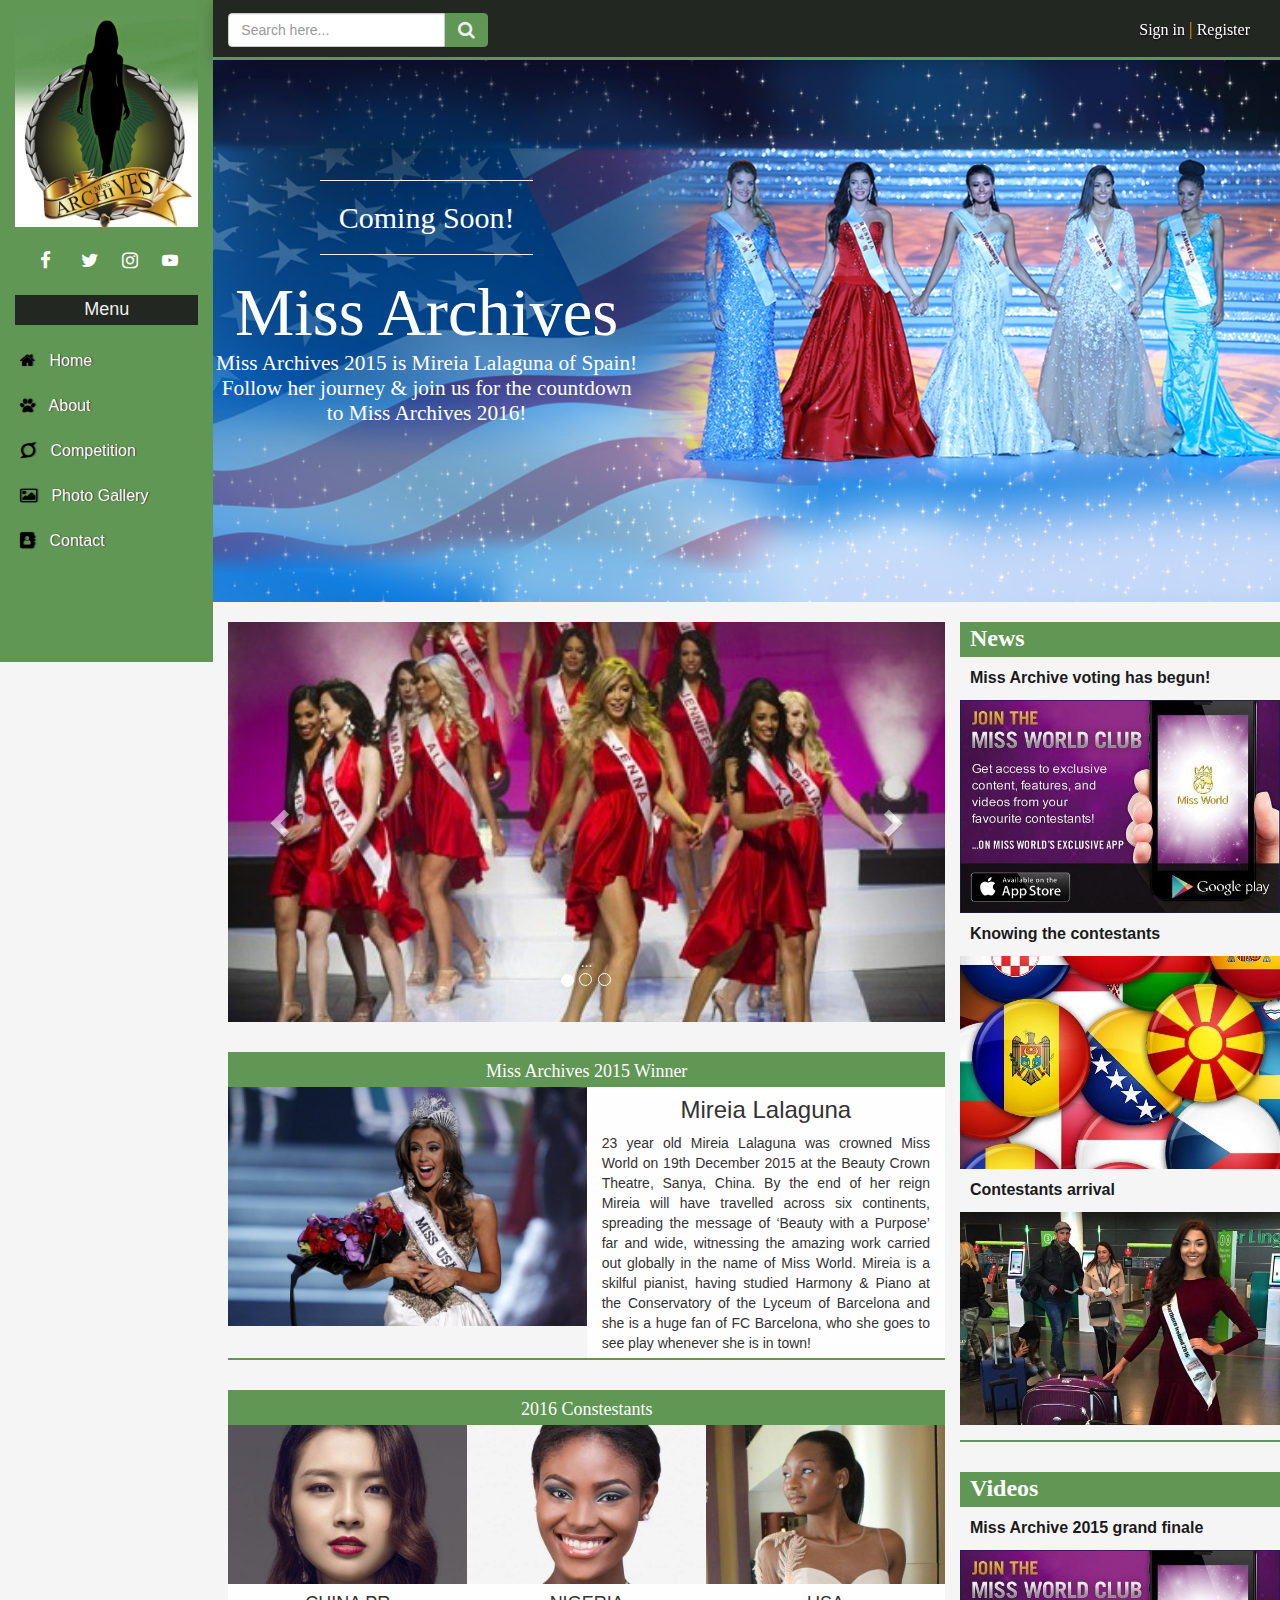
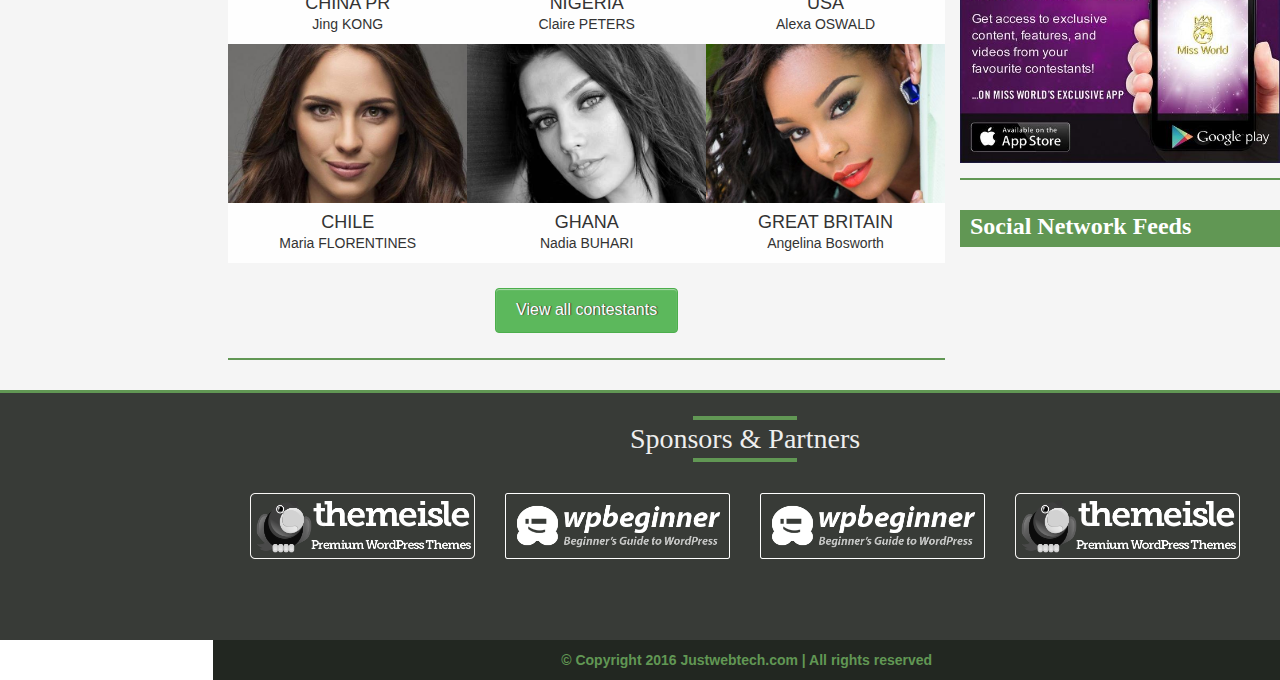
<file: index.html>
<!DOCTYPE html PUBLIC "-//W3C//DTD XHTML 1.0 Transitional//EN" "http://www.w3.org/TR/xhtml1/DTD/xhtml1-transitional.dtd">
<html xmlns="http://www.w3.org/1999/xhtml">
<head>
<meta http-equiv="Content-Type" content="text/html; charset=utf-8" />
<title>Beauty Pageant</title>
<link rel="shortcut icon" href="images/6558191_org.jpg" />
<link rel="stylesheet" type="text/css" href="css/pageantStyle.css"/>
<link rel="stylesheet" type="text/css" href="css/animate.css"/>
<link rel="stylesheet" type="text/css" href="css/bootstrap.css"/>
<link rel="stylesheet" type="text/css" href="css/font-awesome.css"/>
<script type="text/javascript" src="js/jquery-1.11.3.min.js"></script>
<script type="text/javascript" src="js/pageant_js.js"></script>
<script type="text/javascript" src="js/bootstrap.min.js"></script>
</head>

<body>
	<div class="container-fluid">
        <aside class="col-sm-2 col-md-2 aside pull-left">
			<div class="col-sm-12 col-md-12 bg-danger pad">
				<img src="images/Miss Archives logo.jpg- medium.jpg" class="img-responsive" />
			</div>
			<div class="col-sm-12 col-md-12 add-pad margin-top">
				<div class="col-sm-3 col-md-3">
					<a href="#"><i class="fa fa-facebook"></i></a>
				</div>
				<div class="col-sm-3 col-md-3">
					<a href="#"><i class="fa fa-twitter"></i></a>
				</div>
				<div class="col-sm-3 col-md-3">
					<a href="#"><i class="fa fa-instagram"></i></a>
				</div>
				<div class="col-sm-3 col-md-3">
					<a href="#"><i class="fa fa-youtube-play"></i></a>
				</div>
			</div>
			<div class="col-sm-12 col-md-12 menu">
				<h4 >Menu</h4>
			</div>
			<div class="col-sm-12 col-md-12 menu ul pad">
				<ul class="nav nav-stacked text-left pad">
					<li class="active"><a href="index.html"><i class="fa fa-home"></i> Home</a></li>
					<li><a href="about.html"><i class="fa fa-paw"></i> About</a></li>
					<li><a href="competition.html"><i class="fa fa-superpowers"></i> Competition</a></li>
					<li><a href="photos.html"><i class="fa fa-photo"></i> Photo  Gallery</a></li>
					<li><a href="contact.html"><i class="fa fa-address-book"></i> Contact</a></li>
				</ul>
			</div>
		</aside>
		<header class="page-header col-md-10 col-sm-10 pull-right">
                <a href="#" class="pull-right sign">Sign in <span>|</span> Register</a>
			<div class="input-group col-sm-3 col-md-3 col-xs-7">
				<input type="search" autocomplete="on" placeholder="Search here..." class="search form-control"  />
				<span class="input-group-addon "><i class=" fa fa-search "></i></span>
			</div>
        </header><!-- end of header ---->
			<div class="col-sm-10 col-md-10 clearfix col-sm-offset-2 col-md-offset-2 pad top">
				<img src="images/HomepageBannerUSA9.jpg" class="img-responsive"  />
				<div class="content">
					<hr /><h2> Coming Soon!</h2><hr />
					<h1>Miss Archives</h1>
					<p>Miss Archives 2015 is Mireia Lalaguna of Spain! Follow her journey & join us for the countdown to Miss Archives 2016!</p>
				</div>
			</div>
<!--- middle section ----->
		<section class="middle-section col-sm-7 col-md-7 col-sm-offset-2 col-md-offset-2 pad">
		<div class="clearfix" style="height:20px; width:100%"></div>
			<div class="  col-sm-12 col-md-12 text-center">
                        <div id="carousel-example-generic" class="carousel slide" data-ride="carousel">
                          <!-- Indicators -->
                          <ol class="carousel-indicators">
                            <li data-target="#carousel-example-generic" data-slide-to="0" class="active"></li>
                            <li data-target="#carousel-example-generic" data-slide-to="1"></li>
                            <li data-target="#carousel-example-generic" data-slide-to="2"></li>
                          </ol>
                        
                          <!-- Wrapper for slides -->
                          <div class="carousel-inner">
                            <div class="item active">
                              <img src="images/slide01.jpg" />
                              <div class="carousel-caption">
                                ...
                              </div>
                            </div>
                            <div class="item">
                              <img src="images/Indian-Princess-2013.jpg"/>
                              <div class="carousel-caption">
                                ...
                              </div>
                            </div>
                           	<div class="item">
                              <img src="images/slide02.jpg"/>
                              <div class="carousel-caption">
                                ...
                              </div>
                            </div>
                          </div>
                        
                          <!-- Controls -->
                          <a class="left carousel-control" href="#carousel-example-generic" role="button" data-slide="prev">
                            <span class="glyphicon glyphicon-chevron-left"></span>
                          </a>
                          <a class="right carousel-control" href="#carousel-example-generic" role="button" data-slide="next">
                            <span class="glyphicon glyphicon-chevron-right"></span>
                          </a>
                        </div>
			</div>
			<div class="col-sm-12 col-md-12 text-center margin-top">
				<div class="col-sm-12 col-md-12 contestant margin-top"><h4>Miss Archives 2015 Winner</h4></div>
				<div class="col-sm-6 col-md-6 pad">
					<img src="images/miss-usa-2013-winner.jpg" class="img-responsive" />
				</div>
				<div class="col-sm-6 col-md-6 reign">
					<h3 class="add-pad">Mireia Lalaguna</h3>
					<p class="text-justify">23 year old Mireia Lalaguna was crowned Miss World on 19th December 2015 at the Beauty Crown Theatre, Sanya, China. By the end of her reign Mireia will have travelled across six continents, spreading the message of ‘Beauty with a Purpose’ far and wide, witnessing the amazing work carried out globally in the name of Miss World. Mireia is a skilful pianist, having studied Harmony & Piano at the Conservatory of the Lyceum of Barcelona and she is a huge fan of FC Barcelona, who she goes to see play whenever she is in town!</p>
				</div>
				<div class="col-sm-12 col-md-12 end"></div>
			</div>
			<div class="col-md-12 col-sm-12 margin-top text-center">
				<div class="col-sm-12 col-md-12 contestant margin-top"><h4 class="">2016 Constestants</h4></div>
				<div class="col-sm-4 col-md-4 pad">
				<img src="images/1369067_featuredImage6x4.600x.jpg" class="img-responsive" />
				<div class="col-sm-12 col-md-12 add-pad bg-white">
					<h4>CHINA PR</h4>
					<p>Jing KONG</p>
				</div>
				</div>
				<div class="col-sm-4 col-md-4 pad">
					<img src="images/1369161_featuredImage6x4.600x.jpg" class="img-responsive" />
					<div class="col-sm-12 col-md-12 add-pad bg-white">
					<h4>NIGERIA</h4>
					<p>Claire PETERS</p>
				</div>
				</div>
				<div class="col-sm-4 col-md-4 pad">
					<img src="images/1369133_featuredImage6x4.600x.jpg" class="img-responsive" />
					<div class="col-sm-12 col-md-12 add-pad bg-white">
					<h4>USA</h4>
					<p>Alexa OSWALD</p>
				</div>
				</div>
				<div class="col-sm-4 col-md-4 pad">
					<img src="images/1368983_featuredImage6x4.600x.jpg" class="img-responsive" />
					<div class="col-sm-12 col-md-12 add-pad bg-white">
					<h4>CHILE</h4>
					<p>Maria FLORENTINES</p>
				</div>
				</div>
				<div class="col-sm-4 col-md-4 pad">
					<img src="images/1368988_featuredImage6x4.600x.jpg" class="img-responsive" />
					<div class="col-sm-12 col-md-12 add-pad bg-white">
					<h4>GHANA</h4>
					<p>Nadia BUHARI</p>
				</div>
				</div>
				<div class="col-sm-4 col-md-4 pad">
					<img src="images/1369018_featuredImage6x4.600x.jpg" class="img-responsive" />
					<div class="col-sm-12 col-md-12 add-pad bg-white">
					<h4>GREAT BRITAIN</h4>
					<p>Angelina Bosworth</p>
				</div>
				</div>
				<div class="col-sm-12 col-md-12 text-center add-pad margin-top margin-bottom" >
					<a href="#" class="btn btn-success add-pad-2">View all contestants</a>
				</div>
				<div class="col-sm-12 col-md-12 end"></div>
			</div>
		</section>

		</section>
		<section class="right-section pull-right col-sm-3 col-md-3 pad">
			<div class="clearfix" style="height:20px; width:100%"></div>
                <div class="col-sm-12 col-md-12 pad">
                    <div class="col-sm-12 col-md-12 contestant contest pad"><h4 class="">News</h4></div>
                    <div class="col-sm-12 col-md-12 pad news"><p class="add-pad"><b><a href="#">Miss Archive voting has begun!</a><b></p></div>
                    <div class="col-sm-12 col-md-12 pad"><img src="images/1376043_featuredImage6x4.600x.jpg" class="img-responsive" /></div>
                    <div class="col-sm-12 col-md-12 pad news"><p class="add-pad"><b><a href="#">Knowing the contestants</a><b></p></div>
                    <div class="col-sm-12 col-md-12 pad"><img src="images/1375919_featuredImage6x4.600x.jpg" class="img-responsive" /></div>
                    <div class="col-sm-12 col-md-12 pad news"><p class="add-pad"><b><a href="#">Contestants arrival</a><b></p></div>
                    <div class="col-sm-12 col-md-12 pad margin-bottom"><img src="images/1375635_featuredImage6x4.600x.jpg" class="img-responsive" /></div>
                    <div class="col-sm-12 col-md-12 end"></div>
                </div>
				<div class="col-sm-12 col-md-12 pad margin-top">
                    <div class="col-sm-12 col-md-12 contestant contest pad margin-top"><h4 class="">Videos</h4></div>
                    <div class="col-sm-12 col-md-12 pad news"><p class="add-pad"><b><a href="#">Miss Archive 2015 grand finale</a><b></p></div>
                    <div class="col-sm-12 col-md-12 pad margin-bottom"><img src="images/1376043_featuredImage6x4.600x.jpg" class="img-responsive" /></div>
                    <div class="col-sm-12 col-md-12 end"></div>
                </div>
				<div class="col-sm-12 col-md-12 pad margin-top">
                    <div class="col-sm-12 col-md-12 contestant contest pad margin-top"><h4 class="">Social Network Feeds</h4></div>
                    <div class="col-sm-12 col-md-12 end"></div>
                </div>
            </div>
		</section>
		
	</div><!---end of container-fluid--->
<!----------------------------- footer---------------------------------->
	<div class="footer" col-sm-10 col-md-10 col-md-offset-2 col-sm-offset-2>
		<div class="col-sm-10 col-md-10 partners col-md-offset-2 col-sm-offset-2 ">
			<hr /> <span>Sponsors & Partners</span> <hr /> 
		</div>
		<div class="clearfix" style="height:80px"></div>
		<div class="col-sm-10 col-md-10 col-md-offset-2 col-sm-offset-2 ">
			<div class="col-md-3 col-sm-3"><img src="images/logo-themeisle.png" class="img-responsive"/></div>
			<div class="col-md-3 col-sm-3"><img src="images/logo-wpbeginner.png" class="img-responsive" /></div>
			<div class="col-md-3 col-sm-3"><img src="images/logo-wpbeginner.png" class="img-responsive" /></div>
			<div class="col-md-3 col-sm-3"><img src="images/logo-themeisle.png" class="img-responsive" /></div>
		</div>
	</div>
	<footer class="col-sm-offset-2 col-md-offset-2 col-sm-10 col-md-10">
		<p> &copy Copyright 2016 Justwebtech.com | All rights reserved</p>
	</footer>
</body>
</html>
</file>
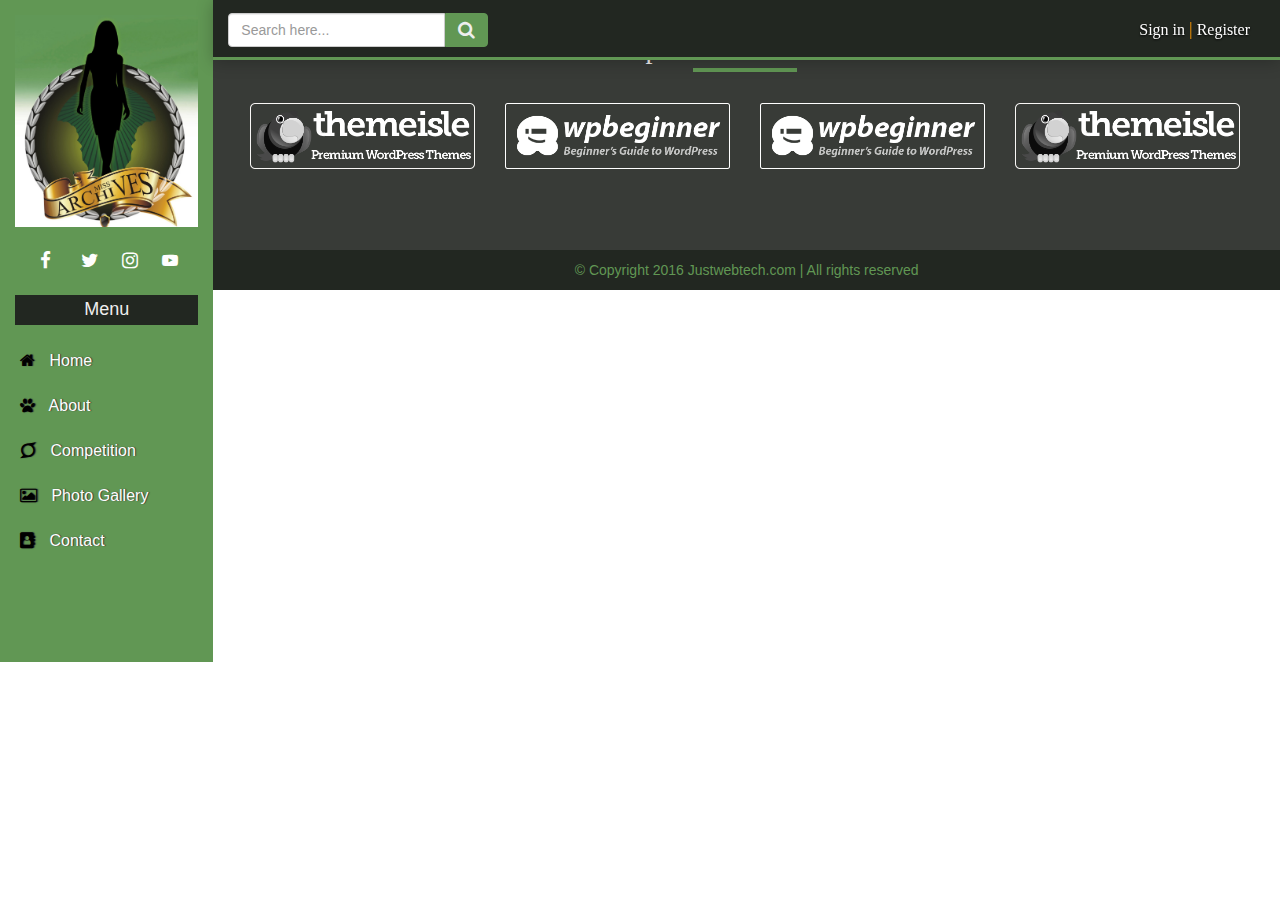
<file: about.html>
<!DOCTYPE html PUBLIC "-//W3C//DTD XHTML 1.0 Transitional//EN" "http://www.w3.org/TR/xhtml1/DTD/xhtml1-transitional.dtd">
<html xmlns="http://www.w3.org/1999/xhtml">
<head>
<meta http-equiv="Content-Type" content="text/html; charset=utf-8" />
<title>Beauty Pageant</title>
<link rel="shortcut icon" href="images/6558191_org.jpg" />
<link rel="stylesheet" type="text/css" href="css/pageantStyle.css"/>
<link rel="stylesheet" type="text/css" href="css/animate.css"/>
<link rel="stylesheet" type="text/css" href="css/bootstrap.css"/>
<link rel="stylesheet" type="text/css" href="css/font-awesome.css"/>
<script type="text/javascript" src="js/jquery-1.11.3.min.js"></script>
<script type="text/javascript" src="js/pageant_js.js"></script>
<script type="text/javascript" src="js/bootstrap.min.js"></script>
</head>

<body>
<header class="page-header col-md-10 col-sm-10 pull-right">
                <a href="#" class="pull-right sign">Sign in <span>|</span> Register</a>
			<div class="input-group col-sm-3 col-md-3 ">
				<input type="search" autocomplete="on" placeholder="Search here..." class="search form-control"  />
				<span class="input-group-addon "><i class=" fa fa-search "></i></span>
			</div>
        </header><!-- end of header ---->
		<aside class="col-sm-2 col-md-2 aside pull-left">
			<div class="col-sm-12 col-md-12 bg-danger pad">
				<img src="images/Miss Archives logo.jpg- medium.jpg" class="img-responsive" />
			</div>
			<div class="col-sm-12 col-md-12 add-pad margin-top">
				<div class="col-sm-3 col-md-3">
					<a href="#"><i class="fa fa-facebook"></i></a>
				</div>
				<div class="col-sm-3 col-md-3">
					<a href="#"><i class="fa fa-twitter"></i></a>
				</div>
				<div class="col-sm-3 col-md-3">
					<a href="#"><i class="fa fa-instagram"></i></a>
				</div>
				<div class="col-sm-3 col-md-3">
					<a href="#"><i class="fa fa-youtube-play"></i></a>
				</div>
			</div>
			<div class="col-sm-12 col-md-12 menu">
				<h4 >Menu</h4>
			</div>
			<div class="col-sm-12 col-md-12 menu ul pad">
				<ul class="nav nav-stacked text-left pad">
					<li><a href="index.html"><i class="fa fa-home"></i> Home</a></li>
					<li class="active"><a href="about.html"><i class="fa fa-paw"></i> About</a></li>
					<li><a href="competition.html"><i class="fa fa-superpowers"></i> Competition</a></li>
					<li><a href="photos.html"><i class="fa fa-photo"></i> Photo  Gallery</a></li>
					<li><a href="contact.html"><i class="fa fa-address-book"></i> Contact</a></li>
				</ul>
			</div>
		</aside>
<div class="footer" col-sm-10 col-md-10 col-md-offset-2 col-sm-offset-2>
		<div class="col-sm-10 col-md-10 partners col-md-offset-2 col-sm-offset-2 ">
			<hr /> <span>Sponsors & Partners</span> <hr /> 
		</div>
		<div class="clearfix" style="height:80px"></div>
		<div class="col-sm-10 col-md-10 col-md-offset-2 col-sm-offset-2 ">
			<div class="col-md-3 col-sm-3"><img src="images/logo-themeisle.png" class="img-responsive"/></div>
			<div class="col-md-3 col-sm-3"><img src="images/logo-wpbeginner.png" class="img-responsive" /></div>
			<div class="col-md-3 col-sm-3"><img src="images/logo-wpbeginner.png" class="img-responsive" /></div>
			<div class="col-md-3 col-sm-3"><img src="images/logo-themeisle.png" class="img-responsive" /></div>
		</div>
	</div>
	<footer class="col-sm-offset-2 col-md-offset-2 col-sm-10 col-md-10">
		<p> &copy Copyright 2016 Justwebtech.com | All rights reserved</p>
	</footer>
</body>
</html>
</file>
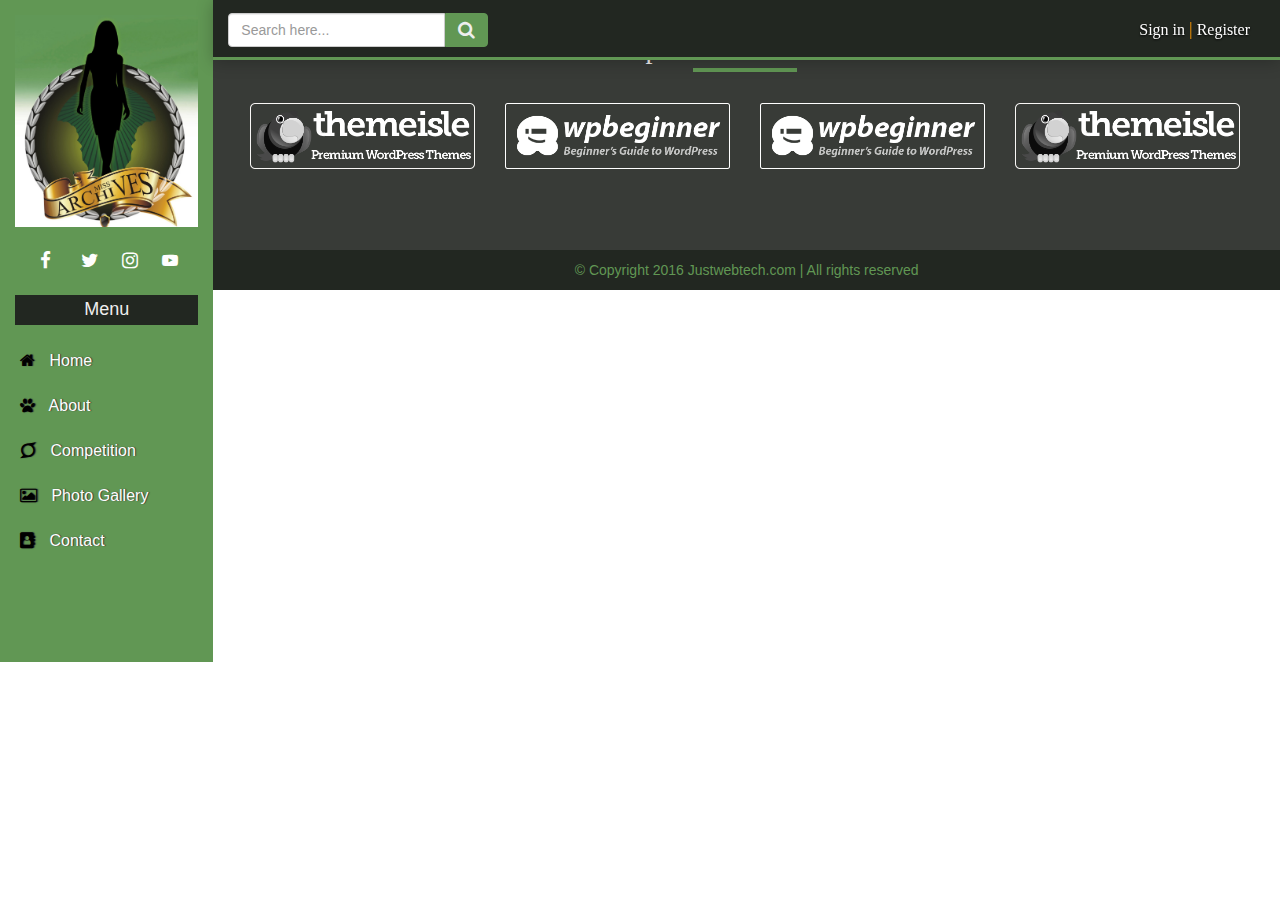
<file: competition.html>
<!DOCTYPE html PUBLIC "-//W3C//DTD XHTML 1.0 Transitional//EN" "http://www.w3.org/TR/xhtml1/DTD/xhtml1-transitional.dtd">
<html xmlns="http://www.w3.org/1999/xhtml">
<head>
<meta http-equiv="Content-Type" content="text/html; charset=utf-8" />
<title>Beauty Pageant</title>
<link rel="shortcut icon" href="images/6558191_org.jpg" />
<link rel="stylesheet" type="text/css" href="css/pageantStyle.css"/>
<link rel="stylesheet" type="text/css" href="css/animate.css"/>
<link rel="stylesheet" type="text/css" href="css/bootstrap.css"/>
<link rel="stylesheet" type="text/css" href="css/font-awesome.css"/>
<script type="text/javascript" src="js/jquery-1.11.3.min.js"></script>
<script type="text/javascript" src="js/pageant_js.js"></script>
<script type="text/javascript" src="js/bootstrap.min.js"></script>
</head>

<body>
<header class="page-header col-md-10 col-sm-10 pull-right">
                <a href="#" class="pull-right sign">Sign in <span>|</span> Register</a>
			<div class="input-group col-sm-3 col-md-3 ">
				<input type="search" autocomplete="on" placeholder="Search here..." class="search form-control"  />
				<span class="input-group-addon "><i class=" fa fa-search "></i></span>
			</div>
        </header><!-- end of header ---->
		<aside class="col-sm-2 col-md-2 aside pull-left">
			<div class="col-sm-12 col-md-12 bg-danger pad">
				<img src="images/Miss Archives logo.jpg- medium.jpg" class="img-responsive" />
			</div>
			<div class="col-sm-12 col-md-12 add-pad margin-top">
				<div class="col-sm-3 col-md-3">
					<a href="#"><i class="fa fa-facebook"></i></a>
				</div>
				<div class="col-sm-3 col-md-3">
					<a href="#"><i class="fa fa-twitter"></i></a>
				</div>
				<div class="col-sm-3 col-md-3">
					<a href="#"><i class="fa fa-instagram"></i></a>
				</div>
				<div class="col-sm-3 col-md-3">
					<a href="#"><i class="fa fa-youtube-play"></i></a>
				</div>
			</div>
			<div class="col-sm-12 col-md-12 menu">
				<h4 >Menu</h4>
			</div>
			<div class="col-sm-12 col-md-12 menu ul pad">
				<ul class="nav nav-stacked text-left pad">
					<li><a href="index.html"><i class="fa fa-home"></i> Home</a></li>
					<li class="active"><a href="about.html"><i class="fa fa-paw"></i> About</a></li>
					<li class="active"><a href="competition.html"><i class="fa fa-superpowers"></i> Competition</a></li>
					<li><a href="photos.html"><i class="fa fa-photo"></i> Photo  Gallery</a></li>
					<li><a href="contact.html"><i class="fa fa-address-book"></i> Contact</a></li>
				</ul>
			</div>
		</aside>
<div class="footer" col-sm-10 col-md-10 col-md-offset-2 col-sm-offset-2>
		<div class="col-sm-10 col-md-10 partners col-md-offset-2 col-sm-offset-2 ">
			<hr /> <span>Sponsors & Partners</span> <hr /> 
		</div>
		<div class="clearfix" style="height:80px"></div>
		<div class="col-sm-10 col-md-10 col-md-offset-2 col-sm-offset-2 ">
			<div class="col-md-3 col-sm-3"><img src="images/logo-themeisle.png" class="img-responsive"/></div>
			<div class="col-md-3 col-sm-3"><img src="images/logo-wpbeginner.png" class="img-responsive" /></div>
			<div class="col-md-3 col-sm-3"><img src="images/logo-wpbeginner.png" class="img-responsive" /></div>
			<div class="col-md-3 col-sm-3"><img src="images/logo-themeisle.png" class="img-responsive" /></div>
		</div>
	</div>
	<footer class="col-sm-offset-2 col-md-offset-2 col-sm-10 col-md-10">
		<p> &copy Copyright 2016 Justwebtech.com | All rights reserved</p>
	</footer>
</body>
</html>
</file>
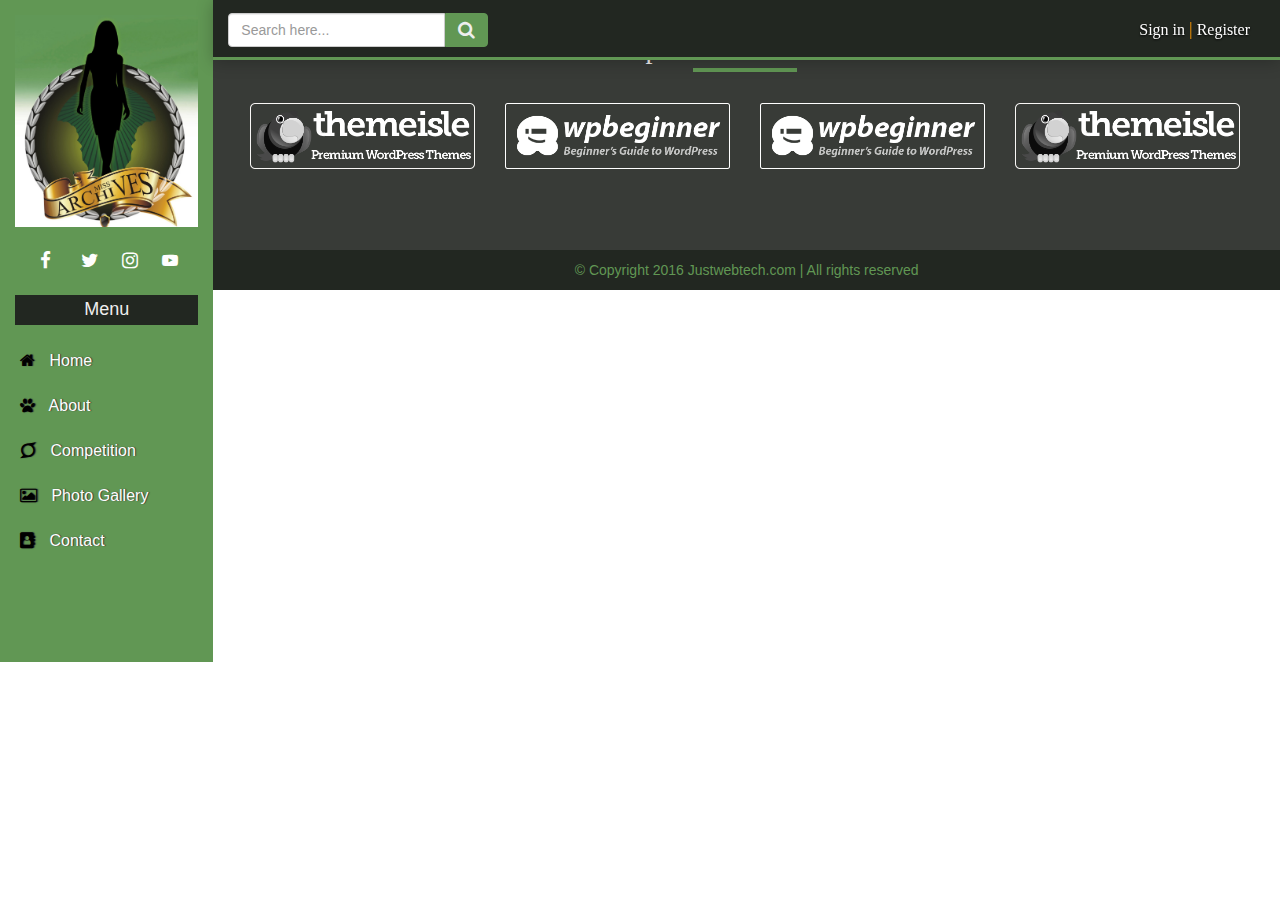
<file: contact.html>
<!DOCTYPE html PUBLIC "-//W3C//DTD XHTML 1.0 Transitional//EN" "http://www.w3.org/TR/xhtml1/DTD/xhtml1-transitional.dtd">
<html xmlns="http://www.w3.org/1999/xhtml">
<head>
<meta http-equiv="Content-Type" content="text/html; charset=utf-8" />
<title>Beauty Pageant</title>
<link rel="shortcut icon" href="images/6558191_org.jpg" />
<link rel="stylesheet" type="text/css" href="css/pageantStyle.css"/>
<link rel="stylesheet" type="text/css" href="css/animate.css"/>
<link rel="stylesheet" type="text/css" href="css/bootstrap.css"/>
<link rel="stylesheet" type="text/css" href="css/font-awesome.css"/>
<script type="text/javascript" src="js/jquery-1.11.3.min.js"></script>
<script type="text/javascript" src="js/pageant_js.js"></script>
<script type="text/javascript" src="js/bootstrap.min.js"></script>
</head>

<body>
<header class="page-header col-md-10 col-sm-10 pull-right">
                <a href="#" class="pull-right sign">Sign in <span>|</span> Register</a>
			<div class="input-group col-sm-3 col-md-3 ">
				<input type="search" autocomplete="on" placeholder="Search here..." class="search form-control"  />
				<span class="input-group-addon "><i class=" fa fa-search "></i></span>
			</div>
        </header><!-- end of header ---->
		<aside class="col-sm-2 col-md-2 aside pull-left">
			<div class="col-sm-12 col-md-12 bg-danger pad">
				<img src="images/Miss Archives logo.jpg- medium.jpg" class="img-responsive" />
			</div>
			<div class="col-sm-12 col-md-12 add-pad margin-top">
				<div class="col-sm-3 col-md-3">
					<a href="#"><i class="fa fa-facebook"></i></a>
				</div>
				<div class="col-sm-3 col-md-3">
					<a href="#"><i class="fa fa-twitter"></i></a>
				</div>
				<div class="col-sm-3 col-md-3">
					<a href="#"><i class="fa fa-instagram"></i></a>
				</div>
				<div class="col-sm-3 col-md-3">
					<a href="#"><i class="fa fa-youtube-play"></i></a>
				</div>
			</div>
			<div class="col-sm-12 col-md-12 menu">
				<h4 >Menu</h4>
			</div>
			<div class="col-sm-12 col-md-12 menu ul pad">
				<ul class="nav nav-stacked text-left pad">
					<li><a href="index.html"><i class="fa fa-home"></i> Home</a></li>
					<li class="active"><a href="about.html"><i class="fa fa-paw"></i> About</a></li>
					<li><a href="competition.html"><i class="fa fa-superpowers"></i> Competition</a></li>
					<li><a href="photos.html"><i class="fa fa-photo"></i> Photo  Gallery</a></li>
					<li class="active"><a href="contact.html"><i class="fa fa-address-book"></i> Contact</a></li>
				</ul>
			</div>
		</aside>
<div class="footer" col-sm-10 col-md-10 col-md-offset-2 col-sm-offset-2>
		<div class="col-sm-10 col-md-10 partners col-md-offset-2 col-sm-offset-2 ">
			<hr /> <span>Sponsors & Partners</span> <hr /> 
		</div>
		<div class="clearfix" style="height:80px"></div>
		<div class="col-sm-10 col-md-10 col-md-offset-2 col-sm-offset-2 ">
			<div class="col-md-3 col-sm-3"><img src="images/logo-themeisle.png" class="img-responsive"/></div>
			<div class="col-md-3 col-sm-3"><img src="images/logo-wpbeginner.png" class="img-responsive" /></div>
			<div class="col-md-3 col-sm-3"><img src="images/logo-wpbeginner.png" class="img-responsive" /></div>
			<div class="col-md-3 col-sm-3"><img src="images/logo-themeisle.png" class="img-responsive" /></div>
		</div>
	</div>
	<footer class="col-sm-offset-2 col-md-offset-2 col-sm-10 col-md-10">
		<p> &copy Copyright 2016 Justwebtech.com | All rights reserved</p>
	</footer>
</body>
</html>
</file>
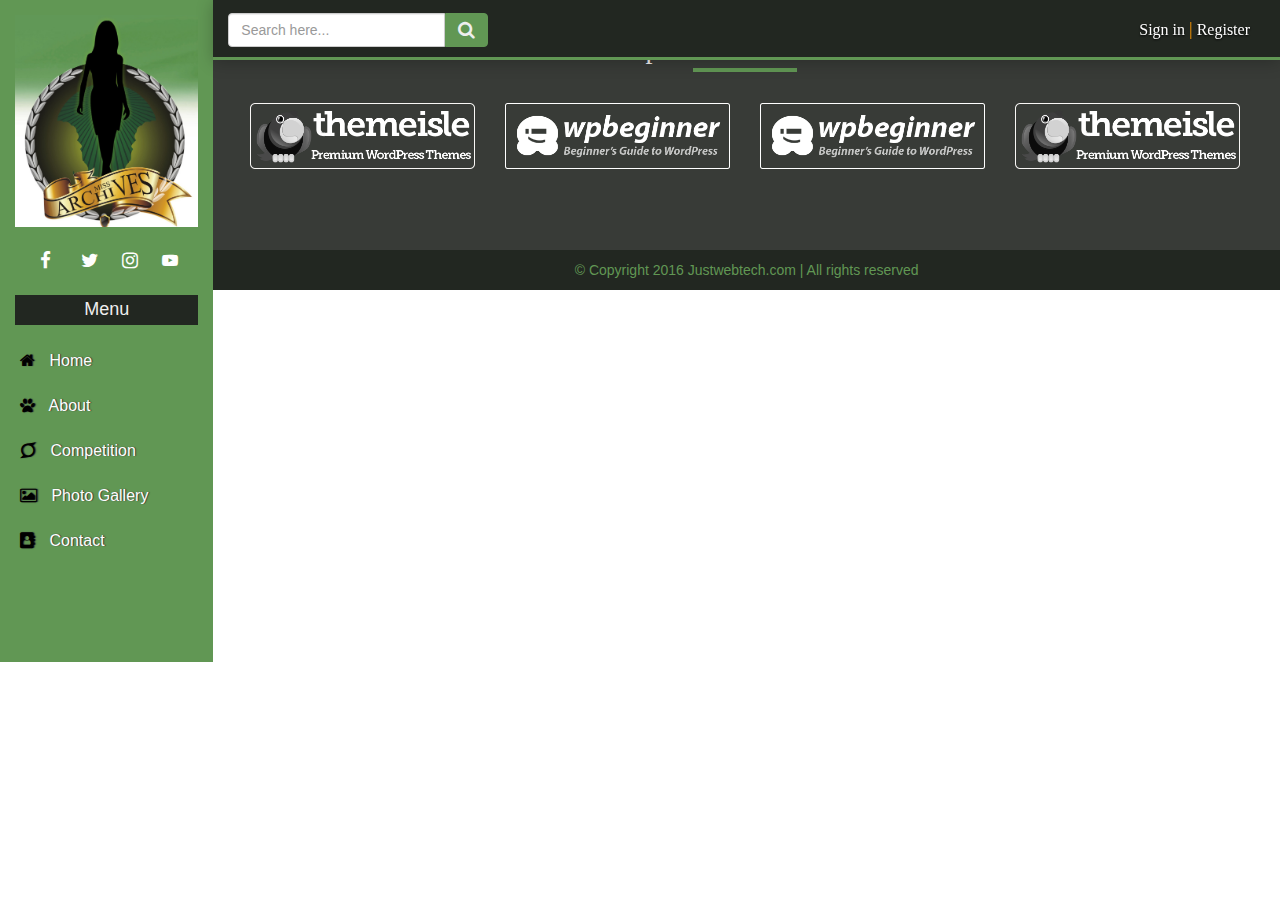
<file: photos.html>
<!DOCTYPE html PUBLIC "-//W3C//DTD XHTML 1.0 Transitional//EN" "http://www.w3.org/TR/xhtml1/DTD/xhtml1-transitional.dtd">
<html xmlns="http://www.w3.org/1999/xhtml">
<head>
<meta http-equiv="Content-Type" content="text/html; charset=utf-8" />
<title>Beauty Pageant</title>
<link rel="shortcut icon" href="images/6558191_org.jpg" />
<link rel="stylesheet" type="text/css" href="css/pageantStyle.css"/>
<link rel="stylesheet" type="text/css" href="css/animate.css"/>
<link rel="stylesheet" type="text/css" href="css/bootstrap.css"/>
<link rel="stylesheet" type="text/css" href="css/font-awesome.css"/>
<script type="text/javascript" src="js/jquery-1.11.3.min.js"></script>
<script type="text/javascript" src="js/pageant_js.js"></script>
<script type="text/javascript" src="js/bootstrap.min.js"></script>
</head>

<body>
<header class="page-header col-md-10 col-sm-10 pull-right">
                <a href="#" class="pull-right sign">Sign in <span>|</span> Register</a>
			<div class="input-group col-sm-3 col-md-3 ">
				<input type="search" autocomplete="on" placeholder="Search here..." class="search form-control"  />
				<span class="input-group-addon "><i class=" fa fa-search "></i></span>
			</div>
        </header><!-- end of header ---->
		<aside class="col-sm-2 col-md-2 aside pull-left">
			<div class="col-sm-12 col-md-12 bg-danger pad">
				<img src="images/Miss Archives logo.jpg- medium.jpg" class="img-responsive" />
			</div>
			<div class="col-sm-12 col-md-12 add-pad margin-top">
				<div class="col-sm-3 col-md-3">
					<a href="#"><i class="fa fa-facebook"></i></a>
				</div>
				<div class="col-sm-3 col-md-3">
					<a href="#"><i class="fa fa-twitter"></i></a>
				</div>
				<div class="col-sm-3 col-md-3">
					<a href="#"><i class="fa fa-instagram"></i></a>
				</div>
				<div class="col-sm-3 col-md-3">
					<a href="#"><i class="fa fa-youtube-play"></i></a>
				</div>
			</div>
			<div class="col-sm-12 col-md-12 menu">
				<h4 >Menu</h4>
			</div>
			<div class="col-sm-12 col-md-12 menu ul pad">
				<ul class="nav nav-stacked text-left pad">
					<li><a href="index.html"><i class="fa fa-home"></i> Home</a></li>
					<li><a href="about.html"><i class="fa fa-paw"></i> About</a></li>
					<li><a href="competition.html"><i class="fa fa-superpowers"></i> Competition</a></li>
					<li class="active"><a href="photos.html"><i class="fa fa-photo"></i> Photo  Gallery</a></li>
					<li><a href="contact.html"><i class="fa fa-address-book"></i> Contact</a></li>
				</ul>
			</div>
		</aside><!--- end of aside--->
<div class="footer" col-sm-10 col-md-10 col-md-offset-2 col-sm-offset-2>
		<div class="col-sm-10 col-md-10 partners col-md-offset-2 col-sm-offset-2 ">
			<hr /> <span>Sponsors & Partners</span> <hr /> 
		</div>
		<div class="clearfix" style="height:80px"></div>
		<div class="col-sm-10 col-md-10 col-md-offset-2 col-sm-offset-2 ">
			<div class="col-md-3 col-sm-3"><img src="images/logo-themeisle.png" class="img-responsive"/></div>
			<div class="col-md-3 col-sm-3"><img src="images/logo-wpbeginner.png" class="img-responsive" /></div>
			<div class="col-md-3 col-sm-3"><img src="images/logo-wpbeginner.png" class="img-responsive" /></div>
			<div class="col-md-3 col-sm-3"><img src="images/logo-themeisle.png" class="img-responsive" /></div>
		</div>
	</div>
	<footer class="col-sm-offset-2 col-md-offset-2 col-sm-10 col-md-10">
		<p> &copy Copyright 2016 Justwebtech.com | All rights reserved</p>
	</footer>
</body>
</html>
</file>
<file: css/pageantStyle.css>
/* CSS Document */
body{
	margin: 0 !important;
	font-size: 14pt;
}
.container-fluid{
	padding: 0 !important;
	background: #f5f5f5 !important;
/*	background: url(../images/bg2.png) !important;
*/}
.content{
	width: 40%;
	position: absolute;
	top: 100px;
	text-align: center;
	color: white;
	font: 500 50pt karla;
}
.content hr{
	width: 50%;
}
.content p{
	font: 500 16pt karla;
}
.content h1{
	font: 500 50pt karla;
}
a, a:hover, a:visited, a:link, a:active{
	text-decoration: none !important;
	color: #fefefe !important;
	font-size: 16px !important;
}
.btn{
	box-shadow: inset 0 1px 1px rgba(255,255,255,.5) !important;
	text-shadow: 1px 0 1px #333;
}
.nav li a:hover{
	color: #eee !important;
	background: #222721 !important;
}
.nav li a{
	padding: 10px 5px !important;
	text-shadow: 1px 0 1px #333;
}
h1,h2,h3,h4,h5,h6,p{
	margin: 0 !important;
	padding: 0 !important;
}
.page-header{
	margin: 0px !important;
	height: 60px !important;
	padding: 15px !important;
	background: #222721;
	position: fixed !important;
	right: 0;
	z-index: 100; 	
	border-bottom: 3px solid #619754 !important;
	box-shadow: 0 2px 16px 0 rgba(0,0,0, .24);
}
.input-group-addon{
	background: #619754 !important;
	border: 1px solid #619754 !important;
	color: #eee !important;
	font-size: 18px !important;
}
.input-group{
	margin: -2px 0 !important;
}
.sign{
	text-decoration: none;
	padding: 2px 15px;
	text-shadow: 0 1px 2px #000;
	font-family: 'Hp Simplified';
	font-size: 18px;
}
.sign span{
	color: #f90;
	text-shadow: none;
	font-size: 18px;
}
.sign:hover{
	text-decoration: none;
	color: white;
}
.aside{
	height: 662px;
	margin: 0;
	padding-top: 15px;
	background: #619754;
	position: fixed !important;
/*	border-right: 3px solid #f90 !important;
*/}
.margin-top{
	margin-top: 15px;
}
.pad{
	padding: 0 !important;
}
.add-pad{
	padding: 10px !important;
}
.add-pad-2{
	padding: 10px 20px!important;
}
.menu {
	text-align: center;
	margin-top: 15px;
	padding: 5px;
	background: #222721;
	color: #eee;
}
.ul{
	font-size: 14pt !important;
	margin-top: 15px;
	padding: 5px 0;
	background: #1b1b1b;
	color: #eee;
	background: none !important;
}
.fa-facebook{
/*	color: #3b5998;
*/	font-size: 14pt !important;
}
.fa-twitter{
/*	color: skyblue;*/
	font-size: 14pt !important;
}
.fa-instagram{
/*	color: #F33;
*/	font-size: 14pt !important;
}
.fa-youtube{
/*	color: #c00;
*/	font-size: 14pt !important;
}
.top{
	margin-top: 60px;
}
.footer{
	background: #383b37 !important;
	height: 250px;
	text-align: center;
	padding: 20px 10px;
	border-top: 3px solid #619754;
}
.footer span{
	font: 500 2em 'Hp Simplified';
	color: #eee;
}
.partners hr{
	width: 100px;
	border: 2px solid #619754;
	margin-top: 3px;
	margin-bottom: 3px;
}
.middle-section{
	margin-bottom: 30px;
	}
footer{
	background: #222721;
	text-align: center;
	color: #619754;
	padding: 10px;
	position: absolute;
	bottom: 0;
}
.nav .fa{
	color: #000 !important;
	padding-right: 10px !important;
}
.nav li a:hover .fa{
	color: #eee !important;
}
.item img{
	width: 100% !important;
}
.item{
	overflow: hidden !important;
	height: 400px !important;
}

.glyphicon-chevron-right, .glyphicon-chevron-left{
	color: #fff !important;
	text-shadow: -1px 1px 16px 0px #333 !important;
}
.carousel-indicators li{
	width: 13px !important;
	height: 13px !important;
	border: 1px solid #fff !important;
}
.contestant{
	background: #619754;
	width: 100%;
	height: 35px;
	padding: 10px 5px;
	color: white;
	font-family: karla;
}
.active{
}
.end{
	height: 2px;
	background: #619754;
}
.margin-bottom{
	margin-bottom: 15px;
}
.reign {
	background: #fefefe;
	padding-bottom: 5px;
}
.reign hr{
	border-color: black;
	width: 100px;
	margin: 0;
}
.contest h4{
	font: 600 18pt karla;
	padding: 3px 10px !important;
}
.news a{
	color: #1b1b1b !important;
}
.news a:hover{
	color: #039 !important;
}
.bg-white{
	background: #fefefe;
	
} 
.add-pad:hover h4{
	color: #619754;
}
::-webkit-scrollbar{
	width: 12px;
}
::-webkit-scrollbar-track{
	-webkit-box-shadow: inset 1px 1px 5px 0px rgba(0,0,0,.3);
	border-radius: 10px;
}
::-webkit-scrollbar-thumb{
	background: #222721;
	border-radius: 10px;
}
::-webkit-scrollbar-thumb:hover{
	background-image: linear-gradient(45deg, #222721 50%, rgba(97,151,84,.76) 50%)
};
</file>
